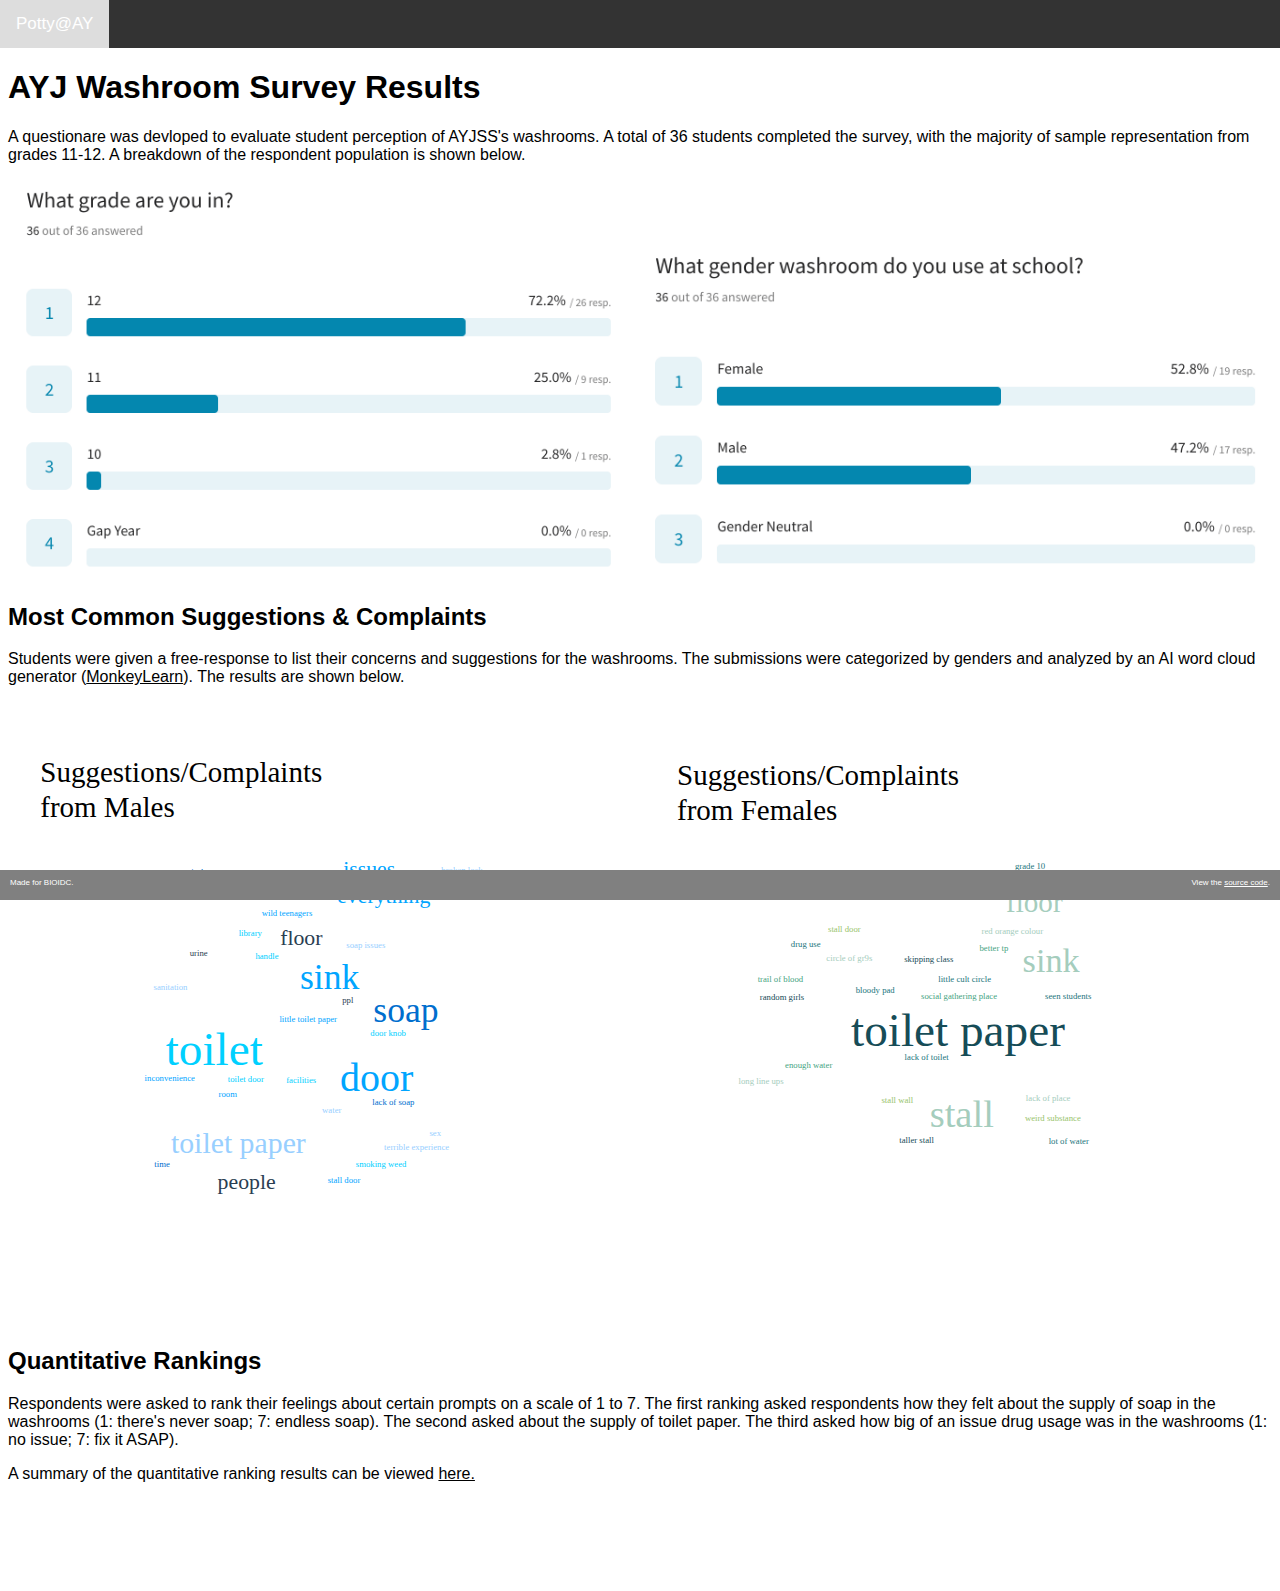
<file: potty/index.html>
<html>
    <head>
        <title>Results</title>
        <meta name="description" content="Potty@AYJ, improving the go.">
        <link rel="stylesheet" href="nav-bar.css">
        <script src="https://ajax.googleapis.com/ajax/libs/jquery/3.5.1/jquery.min.js"></script>
        <link rel="https://fonts.gstatic.com/s/opensans/v18/mem8YaGs126MiZpBA-UFW50bf8pkAp6a.woff2",rel="stylesheet">
        <style>
            html {
                font-family: 'Open Sans', Arial, Helvetica, sans-serif;
            }
            body {
                margin: 0;
                padding-bottom: 100px;
            }
            .content {
                margin: 8;
            }

            a, a:visited{
                color: black;
            }

        #big-foot{
            margin-top: 100px;
            background-color:grey;
            width:100%;
            overflow: hidden;
            color: white;
            position: fixed;
            bottom: 0;
            height: 30px;
            font-size: 50%;
        }
        </style>
    </head>
    <body>
        <!-- Navigation Bar -->
        <!-- Modified from a W3 Schools tutorial-->
        <div class="topnav" id="myTopnav">
            <a class ="#active" href ="index.html" style ="color:white">Potty@AY</a> 
            <div style ='float:right'> <!--Float buttons right-->
            </div>
        </div>

        <div class ="content">

            <h1>AYJ Washroom Survey Results</h1>
            <p>A questionare was devloped to evaluate student perception of AYJSS's washrooms. A total of 36 students completed the survey, with the majority of sample representation from grades 11-12. A breakdown of the respondent population is shown below. </p>
            <img src = "images/grade.png" style ="width: 50%"></img><img src = "images/gender.png" style ="width: 50%"></img>

            <h2>Most Common Suggestions & Complaints</h2>
            <p>Students were given a free-response to list their concerns and suggestions for the washrooms. The submissions were categorized by genders and analyzed by an AI word cloud generator (<a href ="https://monkeylearn.com/word-cloud/">MonkeyLearn</a>). The results are shown below.</p>
            <img src ="images/male_written.svg" style = "width: 50%"></img><img src="images/female_written.svg" style = "width:50%"></img>

            <h2>Quantitative Rankings</h2>
            <p>Respondents were asked to rank their feelings about certain prompts on a scale of 1 to 7. The first ranking asked 
                respondents how they felt about the supply of soap in the washrooms (1: there's never soap; 7: endless soap). The second asked about the supply of toilet paper. 
                The third asked how big of an issue drug usage was in the washrooms (1: no issue; 7: fix it ASAP).
            </p>
            <p>A summary of the quantitative ranking results can be viewed <a href ="quanti.html">here.</a></p>



        </div>
        <div id="big-foot">
            <p style ="float:left; margin-left: 10px;">Made for BIOIDC.</p>
            <p style = "float:right;margin-right: 10px;">View the <a href ="https://github.com/alex-cen/alex-cen.github.io/tree/main/potty" target="_blank" rel="noopener noreferrer" style="color:white">source code</a>. </p>
        </div>
    </body>
</html>
</file>
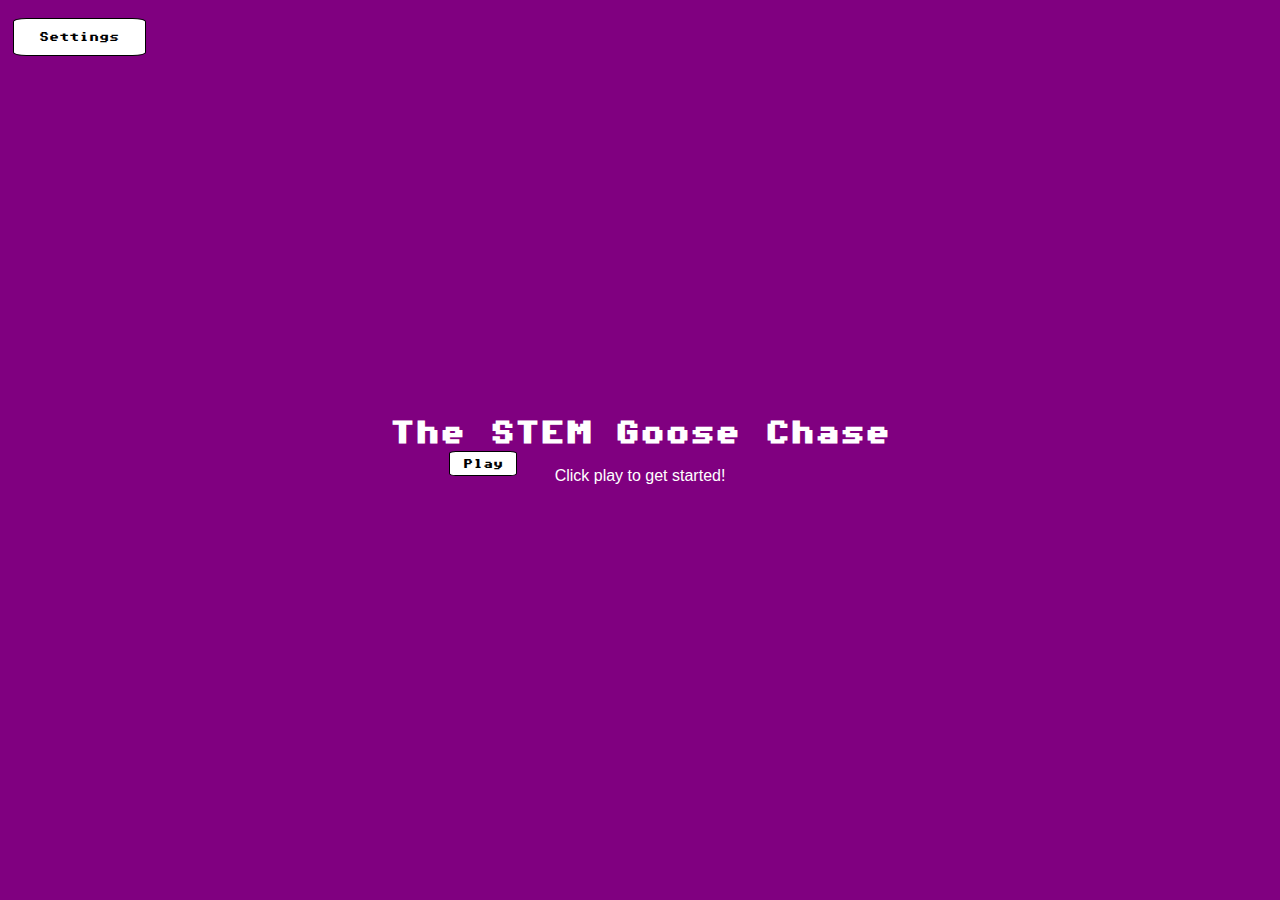
<file: STEMazing-Race/index.html>
<!DOCTYPE html>
<html>
    <!--
    ░██████╗████████╗███████╗███╗░░░███╗  
    ██╔════╝╚══██╔══╝██╔════╝████╗░████║  
    ╚█████╗░░░░██║░░░█████╗░░██╔████╔██║  
    ░╚═══██╗░░░██║░░░██╔══╝░░██║╚██╔╝██║  
    ██████╔╝░░░██║░░░███████╗██║░╚═╝░██║  
    ╚═════╝░░░░╚═╝░░░╚══════╝╚═╝░░░░░╚═╝  

    ░█████╗░██╗░░░██╗░░░░░██╗
    ██╔══██╗╚██╗░██╔╝░░░░░██║
    ███████║░╚████╔╝░░░░░░██║
    ██╔══██║░░╚██╔╝░░██╗░░██║
    ██║░░██║░░░██║░░░╚█████╔╝
    ╚═╝░░╚═╝░░░╚═╝░░░░╚════╝░    
      
    AYJ STEM 2020/2021   
    Made for the AY-Mazing Race!
    
    Reading the code spoils the game. Please play fairly :)
    -->
    <head>
        <title>STEMazing!</title>
        <meta name = "description" content ="Play the STEMazing race! Will you get to the end?">
        <link rel="stylesheet" href="https://cdnjs.cloudflare.com/ajax/libs/font-awesome/4.7.0/css/font-awesome.min.css">
        <link rel="https://fonts.gstatic.com/s/opensans/v18/mem8YaGs126MiZpBA-UFW50bf8pkAp6a.woff2",rel="stylesheet">
        <script src="https://ajax.googleapis.com/ajax/libs/jquery/3.5.1/jquery.min.js"></script>
        <meta name="viewport" content="width=device-width, initial-scale=1">
        <link rel="stylesheet" href="formatting.css">
    </head>

    <body>

    <div id = "game_over" class ="center" style ="display:none">
        <h1>Game over. You have lost all your dignity.</h1>
        <p>Capture the goose (again) to restore your honor.</p>
        <button id ="refresh" onclick="window.location.reload(true)">Start again.</button>
    </div>

    <div id ="game_content">
        <div id ="settings" style ="display:none; position: fixed; font-family: Commodore-pixel; margin-top: 5%;">
            <p style = "font-size: 500%; margin-bottom: 0; margin-top: 0">ï</p>
            <p> Control Background Music</p>
            <audio controls autoplayloop>
                <source src ="audio/jam.mp3" type ="audio/mpeg">
                Your browser doesn't support audio :(
            </audio>
            <audio id ="og-theme" src ="https://ayjstem.github.io/audio/intro-final.mp3"></audio>
        </div>
        <script src ="logic.js"></script> 
        <button id ="toggleSettings" onclick='settings()' style ="position:fixed; left:1%; top: 2%">Settings</button>
        <script>
            function settings(){
                $('#settings').toggle();
            }
        </script>

        <div id ="health_bars" style = "display:none">
            <div id ="player_health" class = "health" style = "background-color: green; height: 20px;font-size: 80%">your dignity</div>
            <div id ="goose_ego" class = "health" style = "background-color: rgb(235, 182, 11); height: 20px; font-size:80%">goose's ego</div>
        </div>

        <div id ="game_screen">

       <!-- Welcome Screen-->
        <div id ="welcome" class = "center">
            <h1 style ="font-family: Commodore-pixel">The STEM Goose Chase</h1>
            <p>Click play to get started!</p>
            <button id = "play" style = "position:absolute" onclick ="initiate()">Play</button>
        </div>
        
        <!-- Goose Chase-->
        <div id ="goose_chase" style="display: none" class ="center">
            <h1>wild goose chase</h1>
            <p>Click the goose!</p>
        </div>
        <img src ="goose.png" id ='goose' onclick ="caughtGoose()" style ="display:none; position:absolute;width:5%"></img>
        
        <!-- Intro dialog-->
        <div id = "intro_dialog" class = "center">
            <p id ="dialog" style ="font-family: Commodore-pixel"></p>
            <button id = "continue" style ="display:none" onclick="startQuest()">Continue</button>
        </div>

        <!-- Question 1-->
        <div id ="lvl1" style="display: none" class ="center">
            <h1>What does STEM stand for?</h1>
            <form>
                <p><input type ="radio" id="o1" name ="q1"><label for ="o1">School, Teaching, Education, and Memory</label></p>
                <p><input type ="radio" id="o2" name ="q1"><label for ="o2">Skittles, Taffy, Eclairs, and M&Ms</label></p>
                <p><input type ="radio" id="o3" name ="q1"><label for ="o3">Sociology, Therapy, Ego, and Mania</label></p>
                <p><input type ="radio" id="o4" name ="q1"><label for ="o4">Science, Technology, Engineering, and Mathematics</label></p>
                <div id ="error" class = "errors">Try Again</div>
                <div id ="success" class ="greenlight">Nice!</div>
            </form>
        </div>

        <!-- Question 2-->
        <div id ="lvl2" style="display: none" class ="center">
            <h1>What does STEM Club do?</h1>
            <p>Select all that apply</p>
            <form>
                <p><input type ="checkbox" id="o1" name ="q2"><label for ="o1">Host monthly challenges </label></p>
                <p><input type ="checkbox" id="o2" name ="q2"><label for ="o2">Give monetary prizes</label></p>
                <p><input type ="checkbox" id="o3" name ="q2"><label for ="o3">Connect members to opportunities like research programs / mentorships</label></p>
                <p><input type ="checkbox" id="o4" name ="q2"><label for ="o4">Have fun </label></p>
                <button id ="lvl2-submit" onclick ="lvl2Check()" type = 'button'>Submit</button>
                <div id ="error" class = "errors">Try Again</div>
                <div id ="success" class ="greenlight">Correct! Follow STEM Club on Instagram to be involved!</div>
            </form>
        </div>

          
        <!-- Question 3-->
        <div id ="lvl3" style="display: none" class ="center">
            <h1>What is our STEM Club instagram?</h1>
            <form>
                <p><input type ="radio" id="o1" name ="q3"><label for ="o1">stemclub.ayj</label></p>
                <p><input type ="radio" id="o2" name ="q3"><label for ="o2">ayjstem</label></p>
                <p><input type ="radio" id="o3" name ="q3"><label for ="o3">aystemclub</label></p>
                <p><input type ="radio" id="o4" name ="q3"><label for ="o4">ayjstemisawesome</label></p>
                <div id ="error" class = "errors">Try Again. Hint: we're minimalist.</div>
                <div id ="success" class ="greenlight">That's right! Go follow us NOW <a href="http://instagram.com/ayjstem" target ="_blank">@AYJSTEM</a>.</div>
            </form>
        </div>
                  
        <!-- Question 4-->
        <div id ="lvl4" style="display: none" class ="center">
            <h1>How often does STEM Club <i>usually</i> host meetings?</h1>
            <form>
                <p><input type ="radio" id="o1" name ="q4"><label for ="o1">The 1st Wednesday of a month</label></p>
                <p><input type ="radio" id="o2" name ="q4"><label for ="o2">The last Wednesday of a month</label></p>
                <p><input type ="radio" id="o3" name ="q4"><label for ="o3">The 2nd <i>and</i> last Wednesday of a month</label></p>
                <p><input type ="radio" id="o4" name ="q4"><label for ="o4">Never</label></p>
                <div id ="error" class = "errors">Try Again. Hint: we host two meetings a month.</div>
                <div id ="success" class ="greenlight">This month, we've moved a meeting to the 3rd Wednesday of Feb, to accomadate the AYMazing-Race!</div>
            </form>
        </div>

        <!-- Question 5-->
        <div id ="lvl5" style="display: none" class ="center">
            <h1>When is the next STEM Club event?</h1>
            <form>
                <p><input type ="radio" id="o1" name ="q5"><label for ="o1">Feb 7</label></p>
                <p><input type ="radio" id="o2" name ="q5"><label for ="o2">Feb 17</label></p>
                <p><input type ="radio" id="o3" name ="q5"><label for ="o3">Feb 20</label></p>
                <p><input type ="radio" id="o4" name ="q5"><label for ="o4">Feb 31</label></p>
                <div id ="error" class = "errors">Try Again. Hint: it's the 3rd Wednesday of February. Not the 2nd week as it usually is, to accomadate the AYMazing race.</div>
                <div id ="success" class ="greenlight">Dr Burt will be talk about her PhD, and give life advice! Sign up on <a href ="https://instagram.com/ayjstem">@ayjstem</a>.</div>
            </form>
        </div>

        <!-- Question 6-->
        <div id ="lvl6" style="display: none" class ="center">
            <div id ="sad_dialog">
                <p id ="sad_goose_dialog" style ="text-align:left; font-family:Commodore-pixel"></p>
                <button id = "pet_goose" style ="display:none" onclick="finalQuest()">pet goose</button>
                <button id = "go_to_credits" style ="display:none" onclick="credits()">Continue</button>
            </div>
            <div id ="pet_le_goose" style = "display:none">
                <h1>pet the goose to recover her ego!</h1>
                <img src ="goose.png" id ='goose' style ="width:10%" onclick ="petGoose()"></img>
                <p>You have pet the goose <div id ="petCount">0</div> times</p>
            </div>
        </div>

        <!-- credit screen -->
        <div id ="credits" style="display: none; text-align: left" class ="center">
            <h1>You completed all of our puzzles!</h1>
            <p id ="time_took"></p>
            <p id ="secret_key"></p>
            <p>Enjoyed the game? Why not <a href = "https://tinyurl.com/ayjstem" target ="_blank">join STEM Club</a> and do more awesome things with us! We're most active on our <a href = "https://instagram.com/ayjstem">instagram (@AYJSTEM)</a>.</p> 
            <p>Really passionate about STEM? <a href = "http://tinyurl.com/ayjstem/apply-exec" target="_blank">Apply to be an exec</a>!</p>
            <p>Curious about how we made this? Check out the code on <a href = "https://github.com/ayjstem/ayjstem.github.io" target="_blank">Github</a>.</p>
            <button onclick = "(function(){$('#credits').hide(); $('#creditList').show(600);})()">Credits</button>
        </div>
        <div id ="creditList" style ="position: absolute; display:none; text-align:left; bottom: 0px" class="center">
        <p>HTML/CS/JS, Goose Chase, and Soundtrack: <a href ="https://instagram.com/mlpegasus">Alex Cen</a></p>
        <p>Twine & Storyline Front: <a href = "https://www.instagram.com/saeranxsaewalk/">Emma Dong</a></p>
        <p>Story Editing & Concision: Cindy Qiao, Lucy Wu, Linda Wu</p>
        <p>© AYJ STEM 2020/2021 (<a href = "https://www.instagram.com/ayjstem">@ayjstem</a>)</p>
        <button onclick ="(function(){$('#creditList').hide(); $('#credits').show(600);})()">Back</button>
        </div>      
    </div>
    <div id ="clock" style ="position:fixed;bottom:3%; font-family: Commodore-round"></div>
    </body>
</div>
</html>
</file>
<file: potty/nav-bar.css>
/* MODIFIED FROM W3 SCHOOLS TUTORIAL; under fair use (educational project)
https://www.w3schools.com/howto/howto_js_topnav_responsive.asp
*/

/* Add a  background color to the top navigation */
.topnav {
  background-color: #333;
  overflow: hidden;
}

/* Style the links inside the navigation bar */
.topnav a {
    float: left;
    display: block;
    color: #f2f2f2;
    text-align: center;
    padding: 14px 16px;
    text-decoration: none;
    font-size: 17px;
  }

/* Change the color of links on hover */
  .topnav a:hover {
  background-color: #ddd;
  color: black;
  }

/* Add an active class to highlight the current page */
  .topnav a.active {
    background-color: rgb(10, 103, 243);
    color: white;
  }

/* Hide the link that should open and close the topnav on small screens */
  .topnav .icon {
    display: none;
  }

/* When the screen is less than 600 pixels wide, hide all links, except for the first one ("Home"). Show the link that contains should open and close the topnav (.icon) */
  @media screen and (max-width: 600px) {
    .topnav a:not(:first-child) {display: none;}
    .topnav a.icon {
      float: right;
      display: block;
    }
  }

/* The "responsive" class is added to the topnav with JavaScript when the user clicks on the icon. This class makes the topnav look good on small screens (display the links vertically instead of horizontally) */
  @media screen and (max-width: 600px) {
    .topnav.responsive {position: relative;}
    .topnav.responsive a.icon {
      position: absolute;
      right: 0;
      top: 0;
    }
    .topnav.responsive a {
      float: none;
      display:block;
      text-align: left;
    }
  }
</file>
<file: STEMazing-Race/formatting.css>
/* Gotta make the site look SNAZZY! */

@font-face { font-family: Commodore-pixel; src: url('fonts/Commodore-64.TTF'); } 
@font-face { font-family: Commodore-angle; src: url('fonts/Commodore_Angled.ttf'); } 
@font-face { font-family: Commodore-round; src: url('fonts/Commodore_Rounded.ttf'); } 

h1 {
    font-size: 200%;
}

p {
    line-height: 100%;
    font-size: 100%;
}
html {
    font-family: 'Open Sans', Arial, Helvetica, sans-serif;
    color: white;
}

a {
    color:white;
}

form {
    text-align: left;
}

body {
    text-align: center;
    background-color: purple;
    -webkit-animation: animate_bg 5s;
    animation: animate_bg 5s;
    -webkit-animation-iteration-count: infinite;
    animation-iteration-count: infinite;
}
@keyframes animate_bg {
    0%   {background:#DC00FE;}
    50%   {background:#5319FB;}
    100%   {background:#1B02A3;}
    100%   {background:#DC00FE;}
}
@-webkit-keyframes animate_bg {
    0%   {background:#DC00FE;}
    50%   {background:#5319FB;}
    100%   {background:#1B02A3;}
    100%   {background:#DC00FE;}
}

button{
    font-family: Commodore-pixel, 'Open Sans', Arial, Helvetica, sans-serif;
    background-color: #ffffff; 
    border: solid;
    border-radius: 10%;
    border-width: thin;
    color: black;
    padding: 1% 2%;
    text-align: center;
    text-decoration: none;
    display: inline-block;
    margin-bottom: 1%;
}

#welcome {
    margin: 0;
}

.center {                
    margin: 0;
    position: absolute;
    top: 50%;
    left: 50%;
    -ms-transform: translate(-50%, -50%);
    transform: translate(-50%, -50%);
    width: 50%;
    }

.health {
    width: 100%;
    font-size: 5%;
    margin-bottom: 0.5%;
}

#health_bars{
    left: 35%;
    position: absolute;
    width: 30%;
}

.errors{ background-color:red; display:none; padding: 2%}
.greenlight {background-color:green;display:none; padding: 2%}
</file>
